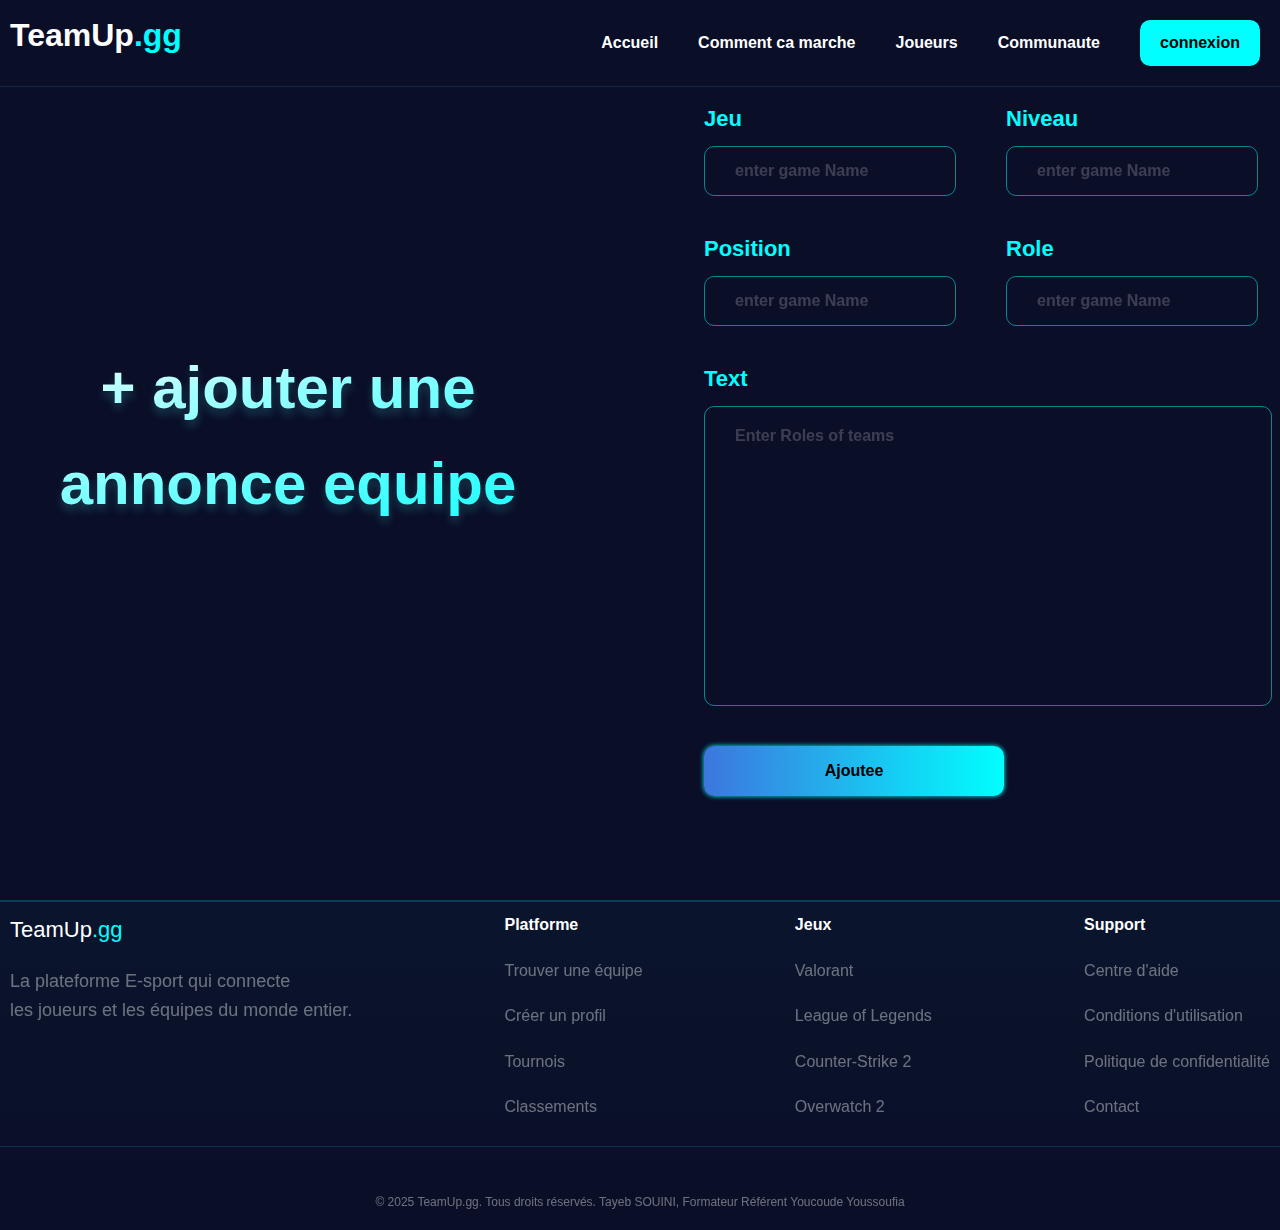
<file: ajoute.html>
<!DOCTYPE html>
<html lang="en">
<head>
    <meta charset="UTF-8">
    <meta name="viewport" content="width=device-width, initial-scale=1.0">
    <title>TeamUp</title>
    <link rel="stylesheet" href="style.css">
</head>
<body>
    <header>
        <nav>
            <div class="logo">TeamUp<span>.gg</span></div>
                <lu class="nav-bar">
                    <li><a href="./index.html">Accueil</a></li>
                    <li><a href="#">Comment ca marche</a></li>
                    <li><a href="#">Joueurs</a></li>
                    <li><a href="#">Communaute</a></li>
                    <li class="btn-connexion"><a href="#">connexion</a></li>
                </lu>
        </nav>
        
    </header>

                                <!--section home-->

    <section class="home">
        <div class="home-logo">
            <h1 class="h">+ ajouter une annonce equipe </h1>
        </div>
        <div class="input-div">
            <div class="input-div-info">
                <div class="input-div-info-1">
                    <div class="input-div-info-1-jeu">
                        <label for="jeu">Jeu</label>
                        <input type="text" placeholder="enter game Name">
                    </div>
                    <div class="input-div-info-1-jeu">
                        <label for="jeu">Position</label>
                        <input type="text" placeholder="enter game Name">
                    </div>
                </div>
                <div class="input-div-info-2">
                    <div class="input-div-info-2-niveau">
                        <label for="niveau">Niveau</label>
                        <input type="text" placeholder="enter game Name">
                    </div>
                    <div class="input-div-info-2-role">
                        <label for="role">Role</label>
                        <input type="text" placeholder="enter game Name">
                    </div>
                </div>
            </div>
            <div class="input-div-info-text">
                <label for="text">Text</label>
                <input type="text" placeholder="Enter Roles of teams">
            </div>
            <div class="input-div-btn">
            <button class="input-div-btn">Ajoutee</button>
            </div>
        </div>                          




    </section>

                                <!-- footer-->

    <footer>
        <div class="con">
            <div class="con-info">
                <div class="div1">
                    <div class="div1-logo">
                        <h2>TeamUp<span>.gg</span></h2>
                    </div>
                    <div class="div1-text">
                        <p>La plateforme E-sport qui connecte
                        <br>les joueurs et les équipes du
                        monde entier.</p>
                    </div>
                    <div class="div-sm">
                        <div class="discord"></div>
                        <div class="x"></div>
                        <div class="twitch"></div>
                        <div class="youtube"></div>
                    </div>
                </div>
                <div class="div2">
                    <h4> Platforme</h4>
                    <p>Trouver une équipe</p>
                    <p>Créer un profil</p>
                    <p>Tournois</p>
                    <p>Classements</p>
                </div>
                <div class="div2">
                    <h4>Jeux</h4>
                    <p>Valorant</p>
                    <p>League of Legends</p>
                    <p>Counter-Strike 2</p>
                    <p>Overwatch 2</p>
                </div>
                <div class="div2">
                    <h4>Support</h4>
                    <p>Centre d'aide</p>
                    <p>Conditions d'utilisation</p>
                    <p>Politique de confidentialité</p>
                    <p>Contact</p>
                </div>
            </div>
            <div class="con-tn">
                <p>© 2025 TeamUp.gg. Tous droits réservés. Tayeb SOUINI, Formateur Référent Youcoude Youssoufia</p>
            </div>
        </div>
    </footer>

</body>
</html>
</file>
<file: style.css>
*{
    margin: 0;
    padding: 0;
    box-sizing: border-box;
}
body{
        font-family: 'Segoe UI', Tahoma,'Segoe UI', Tahoma, Geneva, Verdana, sans-serif;
        background-color: #0A0E27;
        line-height: 1.6;
}
/*header and nav bar*/
header{
    position: fixed;
    top:0;
    width: 100%;
    background: #0A0E27;
    backdrop-filter: blur(10px);
    z-index: 1000;
}
nav{
    max-width: auto;
    padding: 10px;
    display: flex;
    justify-content: space-between;
    border-bottom: 1px solid #00ffff22;
}
.logo{
    font-size: 2rem;
    font-weight: bold;
    align-items: center;
    color: white;
}
.logo span{
    color: #00ffff;
}
.nav-bar{
    padding:10px;
    right:0px;
    left: 100%;
    align-items: center;
    display: flex;
    list-style: none;
    gap: 2.5rem;
}
.nav-bar a{
    display: inline block;
    color: #ffffff;
    text-decoration: none;
    font-weight: 700;
    transition: 0.2s;
}
.nav-bar a:hover{
    color:#00FFFF;
}
.btn-connexion{
    padding: 10px 20px;
    background-color:aqua;
    border-radius: 10px;
}
.btn-connexion:hover{
    background-color:rgb(255, 255, 255);
}
.btn-connexion a{
    color:rgb(0, 0, 0);
}
.btn-connexion a:hover{

    color: rgb(11, 243, 243);
}
.btn-ajoute{
    padding: 10px 20px;
    border:3px solid #00FFFF;
    border-radius: 10px;
}
.btn-ajoute:hover{
    background-color:#00ffff2c;
}
.btn-ajoute a{
    color:rgb(255, 255, 255);
}
.btn-ajoute a:hover{

    color: rgb(11, 243, 243);
}


/* .accueil */
.accueil{
    height: 120vh;
    display:flex;
    text-align: center;
    justify-content: center;
    margin-bottom: -50px;
    background:
    linear-gradient(to left top, rgba(255, 0, 255,0.15), rgba(255, 0, 255, 0)),
    linear-gradient(to right bottom, rgba(0,255,255,0.15), rgba(0,255,255,0));
    backdrop-filter: blur(10px);
}

.home-content{
    max-width: 1400px;
    margin: auto;
    padding: 50px;
}
.h{
    font-weight: 650;
    font-size: 60px;
    background: linear-gradient(to right bottom, #ffffff, #00FFFF);
    -webkit-background-clip: text;
    -webkit-text-fill-color: transparent;
    text-shadow: 0.2px 6px 10px rgb(80, 255, 255,0.2);
}

.home-content p{
    color: white;
    opacity: 80%;
    font-size: 18px;
}
.btn{
    margin: 50px;
    padding: 10px;
}
.btn-com{
    margin: 50px;
    padding: 15px 20px;
    background: linear-gradient(to right , #3d76de , #00ffff);
    border-radius: 10px;
    text-decoration: none;
    font-weight:bold;
    color: black;
    box-shadow: 0px 3px 20px rgb(80, 255, 255);
}
.btn button{
    height:29px;
    width:200px;
    margin: 10px;
    border-color:#00FFFF;
    border-radius: 10px;
    background-color: transparent;
    color:#00FFFF;
    font-weight: bold;
    text-align: center;
    text-decoration: none;
    height: 50px;
}




.search{
    display: flex;
    align-items: center;
    justify-content: space-around;
    position:relative;
}
.search-box{
    position:absolute;
    top: 0;
    height: 250px;
    width: 1400px;
    display: flex;
    align-items: center;
    justify-content: space-around;
    margin: 50px 10px;
    background: linear-gradient(to right bottom , hsla(180, 100%, 50%, 0.2) , #0f1428e5);
    border-radius: 10px;
    border: 1px solid hwb(180 0% 0% / 0.204);
    opacity: 80%;
    box-shadow: 5px  0px 20px hsla(180, 100%, 50%, 0.2); 
}

.search-box-big-title{
    position: absolute;
    top: 20px;
    color:#ffffff;
    font-weight: 800;
}
.search-box-input{
    margin: 10px;
    padding: 10px;
    display:flex;
    justify-content: center;
    gap: 40px;
}
.search-box-select-game label{
    color:#00ffff;
    font-weight: 600;
    font-size: 22px;
}
.search-box-select-game input{
    margin: 10px 0px;
    height: 50px;
    width: 252px;
    border-radius: 10px;
    border: 1px solid rgb(0, 255, 255,0.5);
    background-color: transparent;
    display: flex;
}
.search-box-select-game input::placeholder{
    padding-left: 20px;
    color: rgb(255, 255, 255);
    font-size: 16px;     
    font-style: bold; 
}

.search-box-select-niveau label{
    color:#00ffff;
    font-weight: 600;
    font-size: 22px;
}
.search-box-select-niveau input{
    margin: 10px 0px;
    height: 50px;
    width: 252px;
    border-radius: 10px;
    border: 0.2px solid rgb(0, 255, 255,0.5);
    background-color: transparent;
    display: flex;
}
.search-box-select-niveau input::placeholder{
    padding-left: 20px;
    color: rgb(255, 255, 255);
    font-size: 16px;     
    font-style: bold; 
}

.search-box-select-role label{
    color:#00ffff;
    font-weight: 600;
    font-size: 22px;
}
.search-box-select-role input{
    margin: 10px 0px;
    height: 50px;
    width: 252px;
    border-radius: 10px;
    border: 0.2px solid rgb(0, 255, 255,0.5);
    background-color: transparent;
    display: flex;
}
.search-box-select-role input::placeholder{
    padding-left: 20px;
    color: rgb(255, 255, 255);
    font-size: 16px;     
    font-style: bold; 
}
.search-box-button{
    margin-top: 44px; 
    padding: 16px 25px;
    height: 50px;
    width: 300px;
    border-radius: 10px;
    border: none;
    font-weight:bold;
    background: linear-gradient(to right , #3d76de , #00ffff);
    box-shadow: 0px 0px 10px rgb(80, 255, 255);
}

                    /*section: comment ca marche*/

/* section*/
.comment-ca{
    margin-top: 350px;
    width: 100%;
    height: 100%;
    display:flex;
    flex-direction: column;
    justify-content: space-around;
    align-items: center;
}
.comment-ca h2{
    color:#ffffff;
    font-weight: 800;
}
.line{
    margin:5px;
    height: 4px;
    width: 100px;
    background: linear-gradient(to right, #00FFFF, #FF00FF);
    border-radius: 10px;   
}
/* big div */
.comment-ca-box{
    margin: 50px;
    display: flex;
    align-items: center;
    justify-content:space-around;
    gap: 80px;
}
/* box 1: */
.comment-ca-box-info-one{
    border: 1px solid hsl(180, 100%, 40%);
    display:flex;
    align-items: center;
    flex-direction: column;
    justify-content: start;
    width: 365px;
    height: 326px;
    color: #fff;
    padding: 10px;
    border-radius: 20px;
    background: linear-gradient(to right bottom , hwb(180 0% 0% / 0.08) , #0f1428e5);
}
.comment-ca-box-info-one-box{
    border-radius: 50%;
    height: 80px;
    width: 80px;
    padding:6px; 
    margin: 30px;
    display: flex;
    justify-content: center;
    align-items: center;
    background: linear-gradient(to right bottom , hsla(180, 100%, 50%, 0.2) , #a84dc172);

}
.comment-ca-box-info-one-box ion-icon{
    font-size: 50px;
    color:#00FFFF;
    font-weight: 900;
}
.comment-ca-box-info-one h3{
    font-weight: bold;
    font-size: 30px;
}
.comment-ca-box-info-one p{
    justify-content: center;
    text-align: center;
    opacity: 80%;
    margin-top: 30px;
}
.comment-ca-box-info-two{
    border: 1px solid #00FFFF;
        width: 365px;
    height: 326px;
}
.comment-ca-box-info-tree{
    border: 1px solid #00FFFF;
    width: 365px;
    height: 326px;
}
/*Box 2: */
.comment-ca-box-info-two{
    border: 1px solid hsl(180, 100%, 40%);
    display:flex;
    align-items: center;
    flex-direction: column;
    justify-content: start;
    width: 365px;
    height: 326px;
    color: #fff;
    padding: 10px;
    border-radius: 20px;
    background: linear-gradient(to right bottom , hwb(180 0% 0% / 0.08) , #0f1428e5);
}
.comment-ca-box-info-two-box{
    border-radius: 50%;
    height: 80px;
    width: 80px;
    padding:6px; 
    margin: 30px;
    display: flex;
    justify-content: center;
    align-items: center;
    background: linear-gradient(to right bottom , hsla(180, 100%, 50%, 0.2) , #a84dc172);

}
.comment-ca-box-info-two-box ion-icon{
    font-size: 50px;
    color:#00FFFF;
    font-weight: 900;
}
.comment-ca-box-info-two h3{
    font-weight: bold;
    font-size: 30px;
}
.comment-ca-box-info-two p{
    justify-content: center;
    text-align: center;
    opacity: 80%;
    margin-top: 30px;
}
/* Box 3: */
.comment-ca-box-info-three{
    border: 1px solid hsl(180, 100%, 40%);
    display:flex;
    align-items: center;
    flex-direction: column;
    justify-content: start;
    width: 365px;
    height: 326px;
    color: #fff;
    padding: 10px;
    border-radius: 20px;
    background: linear-gradient(to right bottom , hwb(180 0% 0% / 0.08) , #0f1428e5);
} 
.comment-ca-box-info-three-box{
    border-radius: 50%;
    height: 80px;
    width: 80px;
    padding:6px; 
    margin: 30px;
    display: flex;
    justify-content: center;
    align-items: center;
    background: linear-gradient(to right bottom , hsla(180, 100%, 50%, 0.2) , #a84dc172);

}
.comment-ca-box-info-three ion-icon{
    font-size: 50px;
    color:#00FFFF;
    font-weight: 900;
}   
.comment-ca-box-info-three h3{
    font-weight: bold;
    font-size: 30px;
}
.comment-ca-box-info-three p{
    justify-content: center;
    text-align: center;
    opacity: 80%;
    margin-top: 30px;
}



            /* palayer dispo */



/* section*/
.player-dispo{
    margin-top: 50px;
    width: 100%;
    height: 100%;
    display:flex;
    flex-direction: column;
    justify-content: space-around;
    align-items: center;
}
.player-dispo-title{
    color:#ffffff;
    font-weight: 800;
}
.player-dispo-box{
    margin: 50px;
    display: flex;
    align-items: center;
    justify-content:space-around;
    gap: 50px;
    flex-wrap: wrap;
}

/* teams*/
.player-dispo-box-p2{
    border: 1px solid hsl(180, 100%, 40%);
    display:flex;
    align-items: center;
    flex-direction: column;
    justify-content: space-evenly;
    width: 365px;
    height: 750px;
    color: #fff;
    border-radius: 20px;
    background: linear-gradient(to right bottom , hwb(180 0% 0% / 0.08) , #0f1428e5);
}
.player-dispo-box-p2 h3{
    font-weight: bold;
    font-size: 30px;
}
.player-dispo-box-p2-icon img{
    width: 80px;
    height: 80px;
    color:#00FFFF;
    font-weight: 900;
    border-radius: 50%;
}
.player-dispo-photo{
    border : 3px solid #00FFFF;
    display: flex;
    align-items: center;
    justify-content: center;
    padding:0;
}
.player-dispo-box-p2-icon{
    height: 90px;
    width: 90px;
    border-radius: 50%;
    padding:6px; 
    display: flex;
    justify-content: center;
    align-items: center;
    border: 3px solid #00FFFF;
    box-shadow: 0px 0px 5px #00FFFF;
    position:relative;
}
.player-dispo-box-p2 p{
    justify-content: center;
    text-align: center;
    opacity: 80%;
}
.game-p2{
    height: 40px;
    width: 140px;
    background: rgba(255, 3, 3, 0.2); 
    display: flex;
    justify-content: center;
    text-align: center;
    border:1px solid rgb(255, 0, 0);
    border-radius: 20px;
}
.game-p2 p{
    color: red;
    font-size: 20px;
    font-weight: 700;
}
.position-level-p2{
    display: flex;
    color: #00FFFF;
    gap: 10px;
    font-size: 15px;
    font-weight:700;
}
.skill-text{
    display: flex;
    flex-direction: column;
}
.skills-p2{
    color: #00FFFF;
    font-size: 15px;
    font-weight: 700;

}
.text-p2{
    align-items: start;
    justify-content: start; 
}
.btn-p2{    
    display: flex;
    gap: 30px;
}
.btn-p2-detaile{
    width: 140px;
    height: 40px;
    border-radius: 10px;
    border: 1px solid #00FFFF;
    background: transparent;
    color:#fff;

}
.btn-p2-submit{
    width: 140px;
    height: 40px;
    border-radius: 10px;
    border: none;
    background: linear-gradient(to right , #3d76de , #00ffff);
    box-shadow: 0px 0px 5px rgb(80, 255, 255);;

}
/* page show post */


.home{
    height: 800px;
    margin-top: 100px;
    display:flex;
    text-align: center;
    justify-content: space-between;
    background-color: #0A0E27;
}

.home-logo{
    width: 45%;
    height: 672px;
    display: flex;
    align-items: center;
    justify-content: center;
}
.input-div{
    width: 45%;
    height: 672px;
    display: flex;
    align-items: start;
    justify-content: center;
    flex-direction: column;

}
.input-div-info{
    display:flex;
    gap: 50px;
}

.input-div-info-1-jeu{
    display: flex;
    flex-direction: column;
    margin: 25px 0px;
    align-items: start;
}
.input-div-info-1-jeu label{
    color:#00ffff;
    font-weight: 600;
    font-size: 22px;
}
.input-div-info-1-jeu input{
    margin: 10px 0px;
    height: 50px;
    width: 252px;
    border-radius: 10px;
    border: 1px solid rgb(0, 255, 255,0.5);
    background-color: transparent;
    display: flex;
    color: #fff;
    font-size: 16px;
    font-weight: 700;
    padding-left: 20px;
}
.input-div-info-1-jeu input::placeholder{
    opacity: 20%;
    padding-left: 10px;
    color: rgb(255, 255, 255);
    font-size: 16px;     
    font-style: bold;
}

.input-div-info-2{
    row-gap:inherit;
    flex-direction: column;
    align-items: start;
}
.input-div-info-2-niveau{
    display: flex;
    flex-direction: column;
    margin: 25px 0px;
    align-items: start;
}
.input-div-info-2-niveau label{
    color:#00ffff;
    font-weight: 600;
    font-size: 22px;
}
.input-div-info-2-niveau input{
    margin: 10px 0px;
    height: 50px;
    width: 252px;
    border-radius: 10px;
    border: 1px solid rgb(0, 255, 255,0.5);
    background-color: transparent;
    display: flex;
    color: #fff;
    font-size: 16px;
    font-weight: 700;
    padding-left: 20px;
}
.input-div-info-2-niveau input::placeholder{
    opacity: 20%;
    padding-left: 10px;
    color: rgb(255, 255, 255);
    font-size: 16px;     
    font-style: bold;
}
.input-div-info-2-role{
    display: flex;
    flex-direction: column;
    margin: 25px 0px;
    align-items: start;
}
.input-div-info-2-role label{
    color:#00ffff;
    font-weight: 600;
    font-size: 22px;
}
.input-div-info-2-role input{
    margin: 10px 0px;
    height: 50px;
    width: 252px;
    border-radius: 10px;
    border: 1px solid rgb(0, 255, 255,0.5);
    background-color: transparent;
    display: flex;
    color: white;
    font-size: 16px;
    font-weight: 700;
    padding-left: 20px;
}
.input-div-info-2-role input::placeholder{
    opacity: 20%;
    padding-left: 10px;
    color: rgb(255, 255, 255);
    font-size: 16px;     
    font-style: bold;
}

.input-div-info-text{
    display: flex;
    flex-direction: column;
    align-items: start;

}
.input-div-info-text label{
    color:#00ffff;
    font-weight: 600;
    font-size: 22px;
    align-items: start;
}
.input-div-info-text input{
    margin: 10px 0px;
    padding: 0 20px 250px 20px;
    height: 300px;
    width: 568px;
    border-radius: 10px;
    border: 1px solid rgb(0, 255, 255,0.5);
    background-color: transparent;
    position: relative;
    color: #fff;
    font-weight: 700;
    font-size: 16px;
}
.input-div-info-text input::placeholder{
    opacity: 20%;
    position: absolute;
    left: 20px;
    top: 20px;
    padding-left: 10px;
    color: rgb(255, 255, 255);
    font-size: 16px;  
    text-decoration: white;   
    font-style: bold;
}
.input-div-btn button{
    margin-top: 30px;
    height:50px;
    width:300px;
    border-radius: 10px;
    background: linear-gradient(to right , #3d76de , #00ffff);
    box-shadow: 0px 0cap 5px  #00FFFF;
    font-weight: 800;
    font-size: 16px;
    text-align: center;
    text-decoration: none;
    border: none;
}



/* Footer */
footer{
    display: flex;
    align-items: start;
    justify-content: center;  
    border-top: 2px solid #00ffff37; 
    height: 330px;
    background: linear-gradient(to top, #00ffff00, #00ffff07);
}
.con{
    height: 315px;
    width: 1200px;
    display: flex;
    flex-direction: column;
    gap: 40px;
    width: 100%;

}
.con-info{
    padding-bottom: 10px;
    width: 100%;
    height: 400px;
    display: flex;
    align-items: start;
    justify-content: space-between;
    padding: 10px;
    gap: 150px;
    border-bottom: 1px solid rgba(0, 255, 255, 0.15);

}
.div1{
    display: flex;
    align-items: start;
    flex-direction: column;
    justify-self: center;
    gap:20px

}

.div1-logo h2{
    color:rgb(255, 255, 255);
    font-weight: 500;
    font-size: 22px;

}
.div1-logo h2 span{
    color: #00FFFF;
}

.div1-text p{
    opacity: 40%;
    color: #fff;
    font-size: 18px;
}


.div2{
    display: flex;
    flex-direction: column;
    gap: 20px;
}
.div2 h4{
    color: white;
    font-size: 16px;

}
.div2 p{
    opacity: 40%;
    color: #fff;
    font-size: 16px;
}

.con-tn{
    height: 50px;
    width: 100%;
    display: flex;
    align-items: center;
    justify-content: center;
}
.con-tn p{
    opacity: 40%;
    color: #fff;
    font-size: 12px;
}

/* player se recherche*/
.online{
    height: 800px;
    margin-top: 100px;
    display:flex;
    text-align: center;
    justify-content: space-between;
    flex-direction: column;
    background-color: #0A0E27;
}
.card{
    border: 1px solid #00FFFF;
    width: 100%;
    height: 700px;
    display: flex;
    align-items: center;
    justify-content: space-around;
}
.player-online-1{
    border: 1px solid hsl(180, 100%, 40%);
    display:flex;
    align-items: center;
    flex-direction: column;
    justify-content: space-evenly;
    width: 365px;
    height: 450px;
    color: #fff;
    border-radius: 20px;
    background: linear-gradient(to right bottom , hwb(180 0% 0% / 0.08) , #0f1428e5);
}
.player-online-1-box img{
    width: 80px;
    height: 80px;
    color:#00FFFF;
    font-weight: 900;
    border-radius: 50%;
}
.player-online-1-box{
    border : 3px solid #00FFFF;
    display: flex;
    align-items: center;
    justify-content: center;
    padding:0;
}
.player-online-1-box{
    height: 90px;
    width: 90px;
    border-radius: 50%;
    padding:6px; 
    display: flex;
    justify-content: center;
    align-items: center;
    border: 3px solid #00FFFF;
    box-shadow: 0px 0px 5px #00FFFF;
    position:relative;
}
.player-oline-1-box- p{
    justify-content: center;
    text-align: center;
    opacity: 80%;
}
.game-p2{
    height: 40px;
    width: 140px;
    background: rgba(255, 3, 3, 0.2); 
    display: flex;
    justify-content: center;
    align-items: center;
    border:1px solid rgb(255, 0, 0);
    border-radius: 20px;
}
.game-p2 p{
    color: red;
    font-size: 20px;
    font-weight: 700;
    font-weight: bold;
    font-size: 30px;
}
.position-level{
    display: flex;
    color: #00FFFF;
    gap: 10px;
    font-size: 15px;
    font-weight:700;
}

.btn-p2{    
    display: flex;
    gap: 30px;
}
.btn-p2-see{
    width: 140px;
    height: 40px;
    border-radius: 10px;
    border: none;
    background: linear-gradient(to right , #3d76de , #00ffff);
    box-shadow: 0px 0px 5px rgb(80, 255, 255);;

}
</file>
